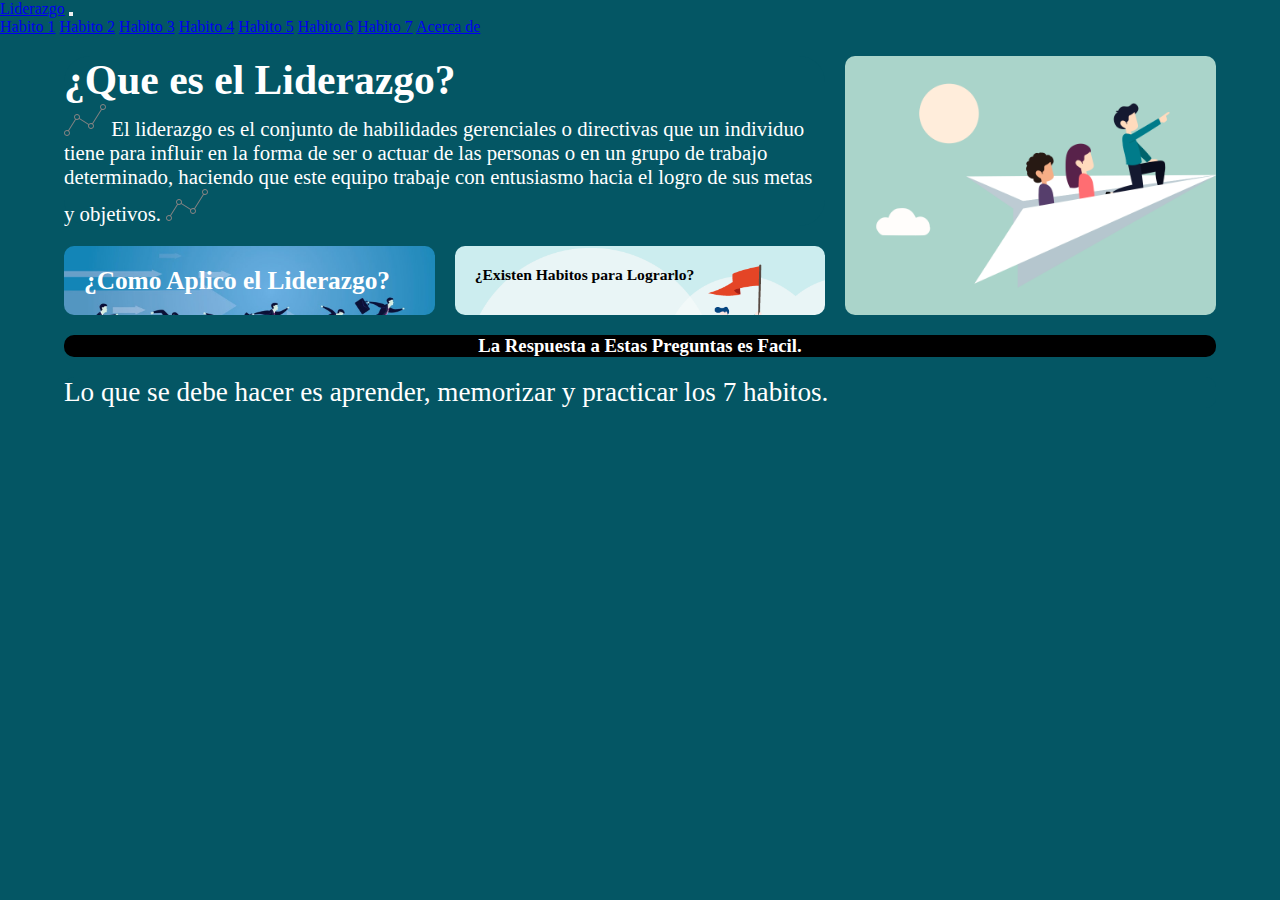
<file: index.html>
<!DOCTYPE html>
<html lang="es">
<head>
    <meta charset="UTF-8">
    <meta http-equiv="X-UA-Compatible" content="IE=edge">
    <meta name="viewport" content="width=device-width, initial-scale=1.0">
    <link rel="stylesheet" href="estilos.css">
    <link href="https://cdn.jsdelivr.net/npm/bootstrap@5.0.0-beta3/dist/css/bootstrap.min.css" rel="stylesheet" integrity="sha384-eOJMYsd53ii+scO/bJGFsiCZc+5NDVN2yr8+0RDqr0Ql0h+rP48ckxlpbzKgwra6" crossorigin="anonymous">
    <title>Los 7 Habitos</title>
</head>
<body style="background-color: rgb(4, 86, 100);">
    <nav class="navbar navbar-expand-lg navbar-dark bg-dark">
        <div class="container-fluid">
          <a class="navbar-brand" href="index.html">Liderazgo</a>
          <button class="navbar-toggler" type="button" data-bs-toggle="collapse" data-bs-target="#navbarNavAltMarkup" aria-controls="navbarNavAltMarkup" aria-expanded="false" aria-label="Toggle navigation">
            <span class="navbar-toggler-icon"></span>
          </button>
          <div class="collapse navbar-collapse" id="navbarNavAltMarkup">
            <div class="navbar-nav">
              <a class="nav-link" aria-current="page" href="ropa.html">Habito 1</a>
              <a class="nav-link" href="electrodomesticos.html">Habito 2</a>
              <a class="nav-link" href="tecnologia.html">Habito 3</a>
              <a class="nav-link" href="deportes.html" tabindex="-1" aria-disabled="true">Habito 4</a>
              <a class="nav-link" href="tecnologia.html">Habito 5</a>
              <a class="nav-link" href="tecnologia.html">Habito 6</a>
              <a class="nav-link" href="tecnologia.html">Habito 7</a>
              <a class="nav-link" href="tecnologia.html">Acerca de</a>
            </div>
          </div>
        </div>
      </nav>
          <div class="contenedor">
          <main class="contenido">
              <h1>¿Que es el Liderazgo?</h1>
              <p style="text-align: left;">
                <img src="line_graph_line_chart_statistics_analytics_increase_analysis_icon_187145.svg" alt="">
                  El liderazgo es el conjunto de habilidades gerenciales o directivas que un individuo tiene para influir en la forma de ser o actuar de las personas o en un grupo de trabajo determinado, haciendo que este equipo trabaje con entusiasmo hacia el logro de sus metas y objetivos. <img src="line_graph_line_chart_statistics_analytics_increase_analysis_icon_187145.svg" alt="">
              </p>
          </main>
          <aside class="sidebar">
          </aside>
          <div class="widget-1">
             <h3 style="font-size: 190%;">¿Como Aplico el Liderazgo?</h3>
          </div>
          <div class="widget-2">
            <h3 style="color: black;">¿Existen Habitos para Lograrlo?</h3>
         </div>
         <footer class="footer">
             <h3>La Respuesta a Estas Preguntas es Facil. </h3>
         </footer>
         <footer style="background-color: rgb(4, 86, 100);" class="footer">
          <p style="font-size: 170%;"> Lo que se  debe hacer es aprender, memorizar y practicar los 7 habitos.</p>
      </footer>
    </div>
    <script src="https://cdn.jsdelivr.net/npm/bootstrap@5.0.0-beta3/dist/js/bootstrap.bundle.min.js" integrity="sha384-JEW9xMcG8R+pH31jmWH6WWP0WintQrMb4s7ZOdauHnUtxwoG2vI5DkLtS3qm9Ekf" crossorigin="anonymous"></script>
</body>
</html>
</file>
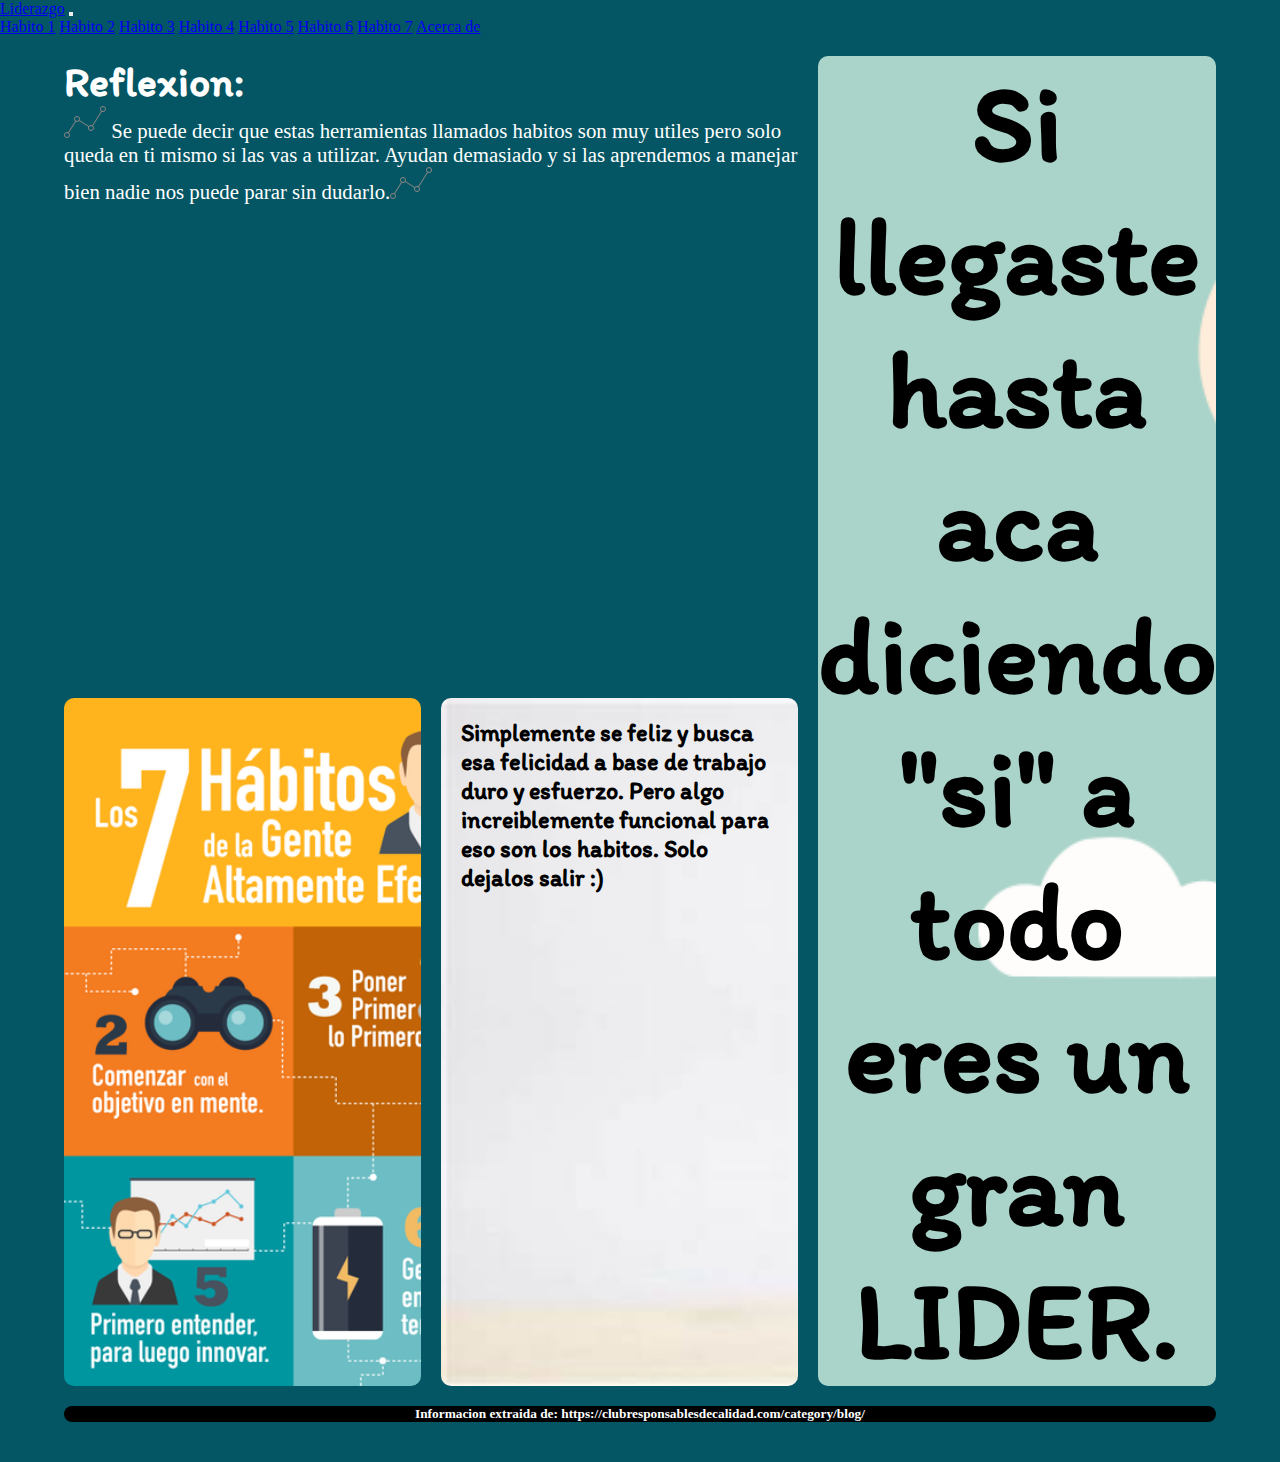
<file: Acercade.html>
<!DOCTYPE html>
<html lang="es">
<head>
    <meta charset="UTF-8">
    <meta http-equiv="X-UA-Compatible" content="IE=edge">
    <meta name="viewport" content="width=device-width, initial-scale=1.0">
    <link rel="stylesheet" href="estilos.css">
    <link href="https://cdn.jsdelivr.net/npm/bootstrap@5.0.0-beta3/dist/css/bootstrap.min.css" rel="stylesheet" integrity="sha384-eOJMYsd53ii+scO/bJGFsiCZc+5NDVN2yr8+0RDqr0Ql0h+rP48ckxlpbzKgwra6" crossorigin="anonymous">
    <link rel="preconnect" href="https://fonts.gstatic.com">
    <link href="https://fonts.googleapis.com/css2?family=Itim&display=swap" rel="stylesheet">
    <title>Los 7 Habitos</title>
</head>
<body style="background-color: rgb(4, 86, 100);">
    <nav class="navbar navbar-expand-lg navbar-dark bg-dark">
        <div class="container-fluid">
          <a class="navbar-brand" href="index.html">Liderazgo</a>
          <button class="navbar-toggler" type="button" data-bs-toggle="collapse" data-bs-target="#navbarNavAltMarkup" aria-controls="navbarNavAltMarkup" aria-expanded="false" aria-label="Toggle navigation">
            <span class="navbar-toggler-icon"></span>
          </button>
          <div class="collapse navbar-collapse" id="navbarNavAltMarkup">
            <div class="navbar-nav">
              <a class="nav-link" aria-current="page" href="habito1.html">Habito 1</a>
              <a class="nav-link" href="habito2.html">Habito 2</a>
              <a class="nav-link" href="habito3.html">Habito 3</a>
              <a class="nav-link" href="habito4.html" tabindex="-1" aria-disabled="true">Habito 4</a>
              <a class="nav-link" href="habito5.html">Habito 5</a>
              <a class="nav-link" href="habito6.html">Habito 6</a>
              <a class="nav-link" href="habito7.html">Habito 7</a>
              <a class="nav-link" href="Acercade.html">Acerca de</a>
            </div>
          </div>
        </div>
      </nav>
          <div class="contenedor">
          <main class="contenido">
              <h1>Reflexion:</h1>
              <p style="text-align: left;">
                <img src="line_graph_line_chart_statistics_analytics_increase_analysis_icon_187145.svg" alt="">
                Se puede decir que estas herramientas llamados habitos son muy utiles pero solo queda en ti mismo si las vas a utilizar. Ayudan demasiado y si las aprendemos a manejar bien nadie nos puede parar sin dudarlo.<img src="line_graph_line_chart_statistics_analytics_increase_analysis_icon_187145.svg" alt="">
              </p>
          </main>
          <aside class="sidebar">
              <h1 style="color: black; text-align: center;">Si llegaste hasta aca diciendo "si" a todo eres un gran LIDER.</h1>
          </aside>
          <div class="widget-17">
             <h1 style="font-size: 190%;"></h1>
          </div>
          <div class="widget-18">
            <h1 style="font-size: 150%;">Simplemente se feliz y busca esa felicidad a base de trabajo duro y esfuerzo. Pero algo increiblemente funcional para eso son los habitos. Solo dejalos salir :)</h1>
         </div>
         <footer class="footer">
             <h3 style="font-size: smaller;" style="text-align: center;">Informacion extraida de: https://clubresponsablesdecalidad.com/category/blog/</h3>
    </div>
    <script src="https://cdn.jsdelivr.net/npm/bootstrap@5.0.0-beta3/dist/js/bootstrap.bundle.min.js" integrity="sha384-JEW9xMcG8R+pH31jmWH6WWP0WintQrMb4s7ZOdauHnUtxwoG2vI5DkLtS3qm9Ekf" crossorigin="anonymous"></script>
</body>
</html>
</file>
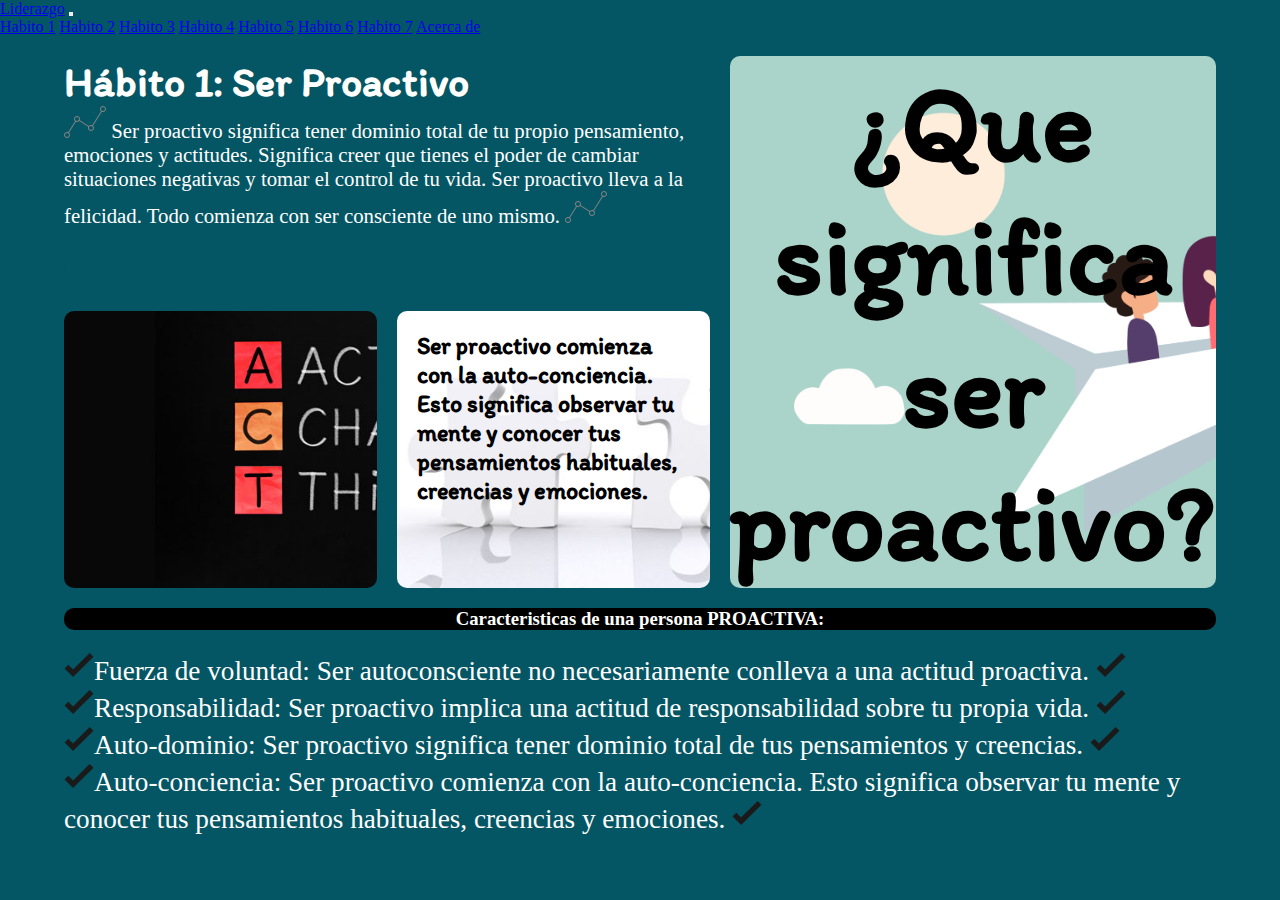
<file: habito1.html>
<!DOCTYPE html>
<html lang="es">
<head>
    <meta charset="UTF-8">
    <meta http-equiv="X-UA-Compatible" content="IE=edge">
    <meta name="viewport" content="width=device-width, initial-scale=1.0">
    <link rel="stylesheet" href="estilos.css">
    <link href="https://cdn.jsdelivr.net/npm/bootstrap@5.0.0-beta3/dist/css/bootstrap.min.css" rel="stylesheet" integrity="sha384-eOJMYsd53ii+scO/bJGFsiCZc+5NDVN2yr8+0RDqr0Ql0h+rP48ckxlpbzKgwra6" crossorigin="anonymous">
    <link rel="preconnect" href="https://fonts.gstatic.com">
    <link href="https://fonts.googleapis.com/css2?family=Itim&display=swap" rel="stylesheet">
    <title>Los 7 Habitos</title>
</head>
<body style="background-color: rgb(4, 86, 100);">
    <nav class="navbar navbar-expand-lg navbar-dark bg-dark">
        <div class="container-fluid">
          <a class="navbar-brand" href="index.html">Liderazgo</a>
          <button class="navbar-toggler" type="button" data-bs-toggle="collapse" data-bs-target="#navbarNavAltMarkup" aria-controls="navbarNavAltMarkup" aria-expanded="false" aria-label="Toggle navigation">
            <span class="navbar-toggler-icon"></span>
          </button>
          <div class="collapse navbar-collapse" id="navbarNavAltMarkup">
            <div class="navbar-nav">
              <a class="nav-link" aria-current="page" href="habito1.html">Habito 1</a>
              <a class="nav-link" href="habito2.html">Habito 2</a>
              <a class="nav-link" href="habito3.html">Habito 3</a>
              <a class="nav-link" href="habito4.html" tabindex="-1" aria-disabled="true">Habito 4</a>
              <a class="nav-link" href="habito5.html">Habito 5</a>
              <a class="nav-link" href="habito6.html">Habito 6</a>
              <a class="nav-link" href="habito7.html">Habito 7</a>
              <a class="nav-link" href="Acercade.html">Acerca de</a>
            </div>
          </div>
        </div>
      </nav>
          <div class="contenedor">
          <main class="contenido">
              <h1>Hábito 1: Ser Proactivo</h1>
              <p style="text-align: left;">
                <img src="line_graph_line_chart_statistics_analytics_increase_analysis_icon_187145.svg" alt="">
                Ser proactivo significa tener dominio total de tu propio pensamiento, emociones y actitudes. Significa creer que tienes el poder de cambiar situaciones negativas y tomar el control de tu vida. Ser proactivo lleva a la felicidad. Todo comienza con ser consciente de uno mismo. <img src="line_graph_line_chart_statistics_analytics_increase_analysis_icon_187145.svg" alt="">
              </p>
          </main>
          <aside class="sidebar">
              <h1 style="color: black; text-align: center;">¿Que significa ser proactivo?</h1>
          </aside>
          <div class="widget-3">
             <h1 style="font-size: 190%;"></h1>
          </div>
          <div class="widget-4">
            <h1 style="font-size: 150%;">Ser proactivo comienza con la auto-conciencia. Esto significa observar tu mente y conocer tus pensamientos habituales, creencias y emociones.</h1>
         </div>
         <footer class="footer">
             <h3 style="text-align: center;">Caracteristicas de una persona PROACTIVA:</h3>
         </footer>
         <footer style="background-color: rgb(4, 86, 100);" class="footer">
          <p style="font-size: 170%;"> <img src="ok_apply_done_accept_icon_187883.svg" alt="">Fuerza de voluntad: Ser autoconsciente no necesariamente conlleva a una actitud proactiva.  <img src="ok_apply_done_accept_icon_187883.svg" alt=""></p>
          <p style="font-size: 170%;"> <img src="ok_apply_done_accept_icon_187883.svg" alt="">Responsabilidad: Ser proactivo implica una actitud de responsabilidad sobre tu propia vida.  <img src="ok_apply_done_accept_icon_187883.svg" alt=""></p>
          <p style="font-size: 170%;"> <img src="ok_apply_done_accept_icon_187883.svg" alt="">Auto-dominio: Ser proactivo significa tener dominio total de tus pensamientos y creencias.  <img src="ok_apply_done_accept_icon_187883.svg" alt=""></p>
          <p style="font-size: 170%;"> <img src="ok_apply_done_accept_icon_187883.svg" alt="">Auto-conciencia: Ser proactivo comienza con la auto-conciencia. Esto significa observar tu mente y conocer tus pensamientos habituales, creencias y emociones.  <img src="ok_apply_done_accept_icon_187883.svg" alt=""></p>
      </footer>
    </div>
    <script src="https://cdn.jsdelivr.net/npm/bootstrap@5.0.0-beta3/dist/js/bootstrap.bundle.min.js" integrity="sha384-JEW9xMcG8R+pH31jmWH6WWP0WintQrMb4s7ZOdauHnUtxwoG2vI5DkLtS3qm9Ekf" crossorigin="anonymous"></script>
</body>
</html>
</file>
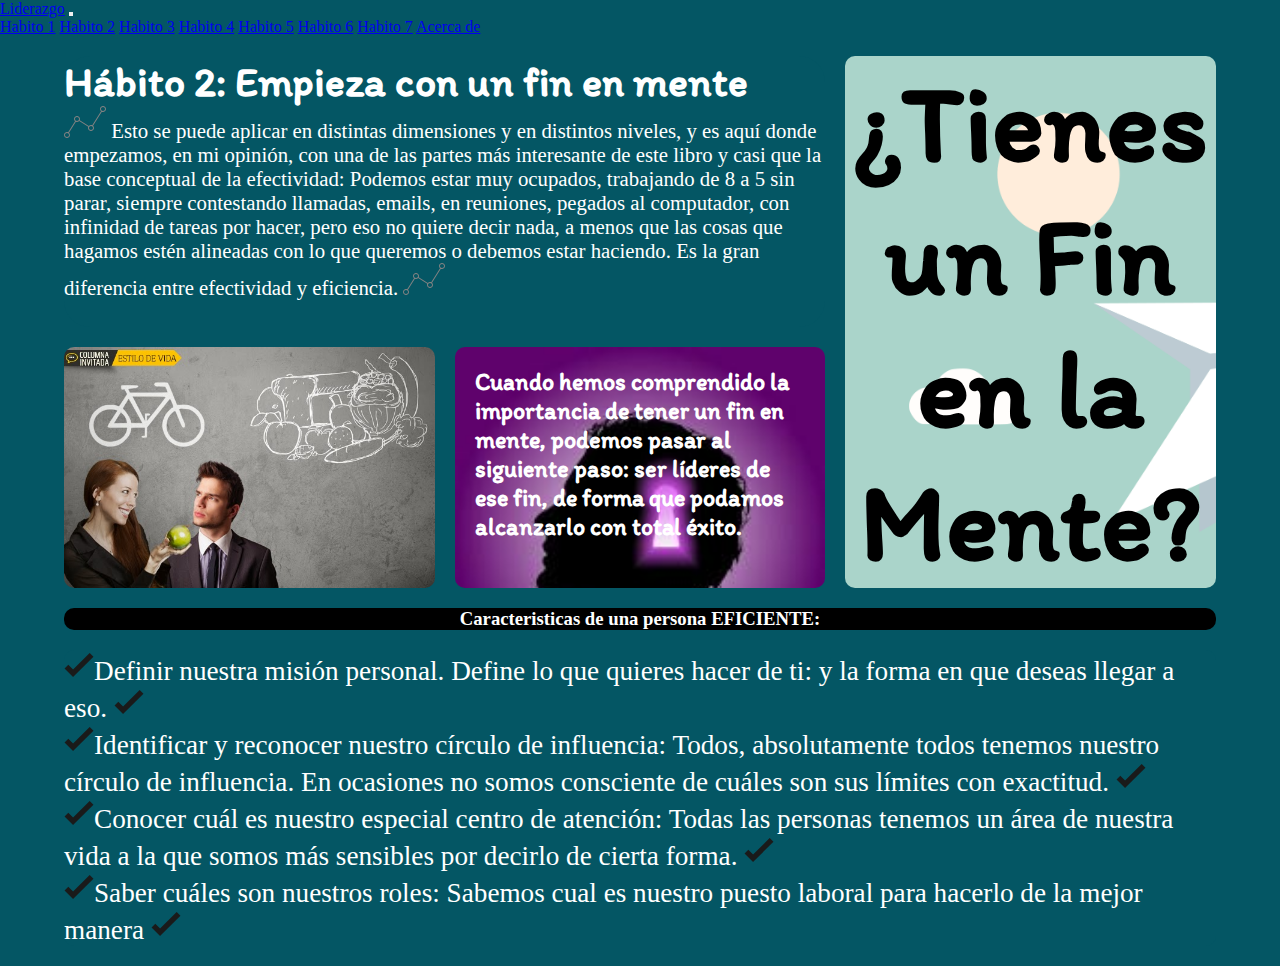
<file: habito2.html>
<!DOCTYPE html>
<html lang="es">
<head>
    <meta charset="UTF-8">
    <meta http-equiv="X-UA-Compatible" content="IE=edge">
    <meta name="viewport" content="width=device-width, initial-scale=1.0">
    <link rel="stylesheet" href="estilos.css">
    <link href="https://cdn.jsdelivr.net/npm/bootstrap@5.0.0-beta3/dist/css/bootstrap.min.css" rel="stylesheet" integrity="sha384-eOJMYsd53ii+scO/bJGFsiCZc+5NDVN2yr8+0RDqr0Ql0h+rP48ckxlpbzKgwra6" crossorigin="anonymous">
    <link rel="preconnect" href="https://fonts.gstatic.com">
    <link href="https://fonts.googleapis.com/css2?family=Itim&display=swap" rel="stylesheet">
    <title>Los 7 Habitos</title>
</head>
<body style="background-color: rgb(4, 86, 100);">
    <nav class="navbar navbar-expand-lg navbar-dark bg-dark">
        <div class="container-fluid">
          <a class="navbar-brand" href="index.html">Liderazgo</a>
          <button class="navbar-toggler" type="button" data-bs-toggle="collapse" data-bs-target="#navbarNavAltMarkup" aria-controls="navbarNavAltMarkup" aria-expanded="false" aria-label="Toggle navigation">
            <span class="navbar-toggler-icon"></span>
          </button>
          <div class="collapse navbar-collapse" id="navbarNavAltMarkup">
            <div class="navbar-nav">
              <a class="nav-link" aria-current="page" href="habito1.html">Habito 1</a>
              <a class="nav-link" href="habito2.html">Habito 2</a>
              <a class="nav-link" href="habito3.html">Habito 3</a>
              <a class="nav-link" href="habito4.html" tabindex="-1" aria-disabled="true">Habito 4</a>
              <a class="nav-link" href="habito5.html">Habito 5</a>
              <a class="nav-link" href="habito6.html">Habito 6</a>
              <a class="nav-link" href="habito7.html">Habito 7</a>
              <a class="nav-link" href="Acercade.html">Acerca de</a>
            </div>
          </div>
        </div>
      </nav>
          <div class="contenedor">
          <main class="contenido">
              <h1>Hábito 2: Empieza con un fin en mente </h1>
              <p style="text-align: left;">
                <img src="line_graph_line_chart_statistics_analytics_increase_analysis_icon_187145.svg" alt="">
Esto se puede aplicar en distintas dimensiones y en distintos niveles, y es aquí donde empezamos, en mi opinión, con una de las partes más interesante de este libro y casi que la base conceptual de la efectividad: Podemos estar muy ocupados, trabajando de 8 a 5 sin parar, siempre contestando llamadas, emails, en reuniones, pegados al computador, con infinidad de tareas por hacer, pero eso no quiere decir nada, a menos que las cosas que hagamos estén alineadas con lo que queremos o debemos estar haciendo. Es la gran diferencia entre efectividad y eficiencia. <img src="line_graph_line_chart_statistics_analytics_increase_analysis_icon_187145.svg" alt="">
              </p>
          </main>
          <aside class="sidebar">
              <h1 style="color: black; text-align: center;">¿Tienes un Fin en la Mente?</h1>
          </aside>
          <div class="widget-5">
             <h1 style="font-size: 190%;"></h1>
          </div>
          <div class="widget-6">
            <h1 style="font-size: 150%;">Cuando hemos comprendido la importancia de tener un fin en mente, podemos pasar al siguiente paso: ser líderes de ese fin, de forma que podamos alcanzarlo con total éxito.</h1>
         </div>
         <footer class="footer">
             <h3 style="text-align: center;">Caracteristicas de una persona EFICIENTE:</h3>
         </footer>
         <footer style="background-color: rgb(4, 86, 100);" class="footer">
          <p style="font-size: 170%;"> <img src="ok_apply_done_accept_icon_187883.svg" alt="">Definir nuestra misión personal. Define lo que quieres hacer de ti: y la forma en que deseas llegar a eso.  <img src="ok_apply_done_accept_icon_187883.svg" alt=""></p>
          <p style="font-size: 170%;"> <img src="ok_apply_done_accept_icon_187883.svg" alt="">Identificar y reconocer nuestro círculo de influencia: Todos, absolutamente todos tenemos nuestro círculo de influencia. En ocasiones no somos consciente de cuáles son sus límites con exactitud.   <img src="ok_apply_done_accept_icon_187883.svg" alt=""></p>
          <p style="font-size: 170%;"> <img src="ok_apply_done_accept_icon_187883.svg" alt="">Conocer cuál es nuestro especial centro de atención: Todas las personas tenemos un área de nuestra vida a la que somos más sensibles por decirlo de cierta forma.  <img src="ok_apply_done_accept_icon_187883.svg" alt=""></p>
          <p style="font-size: 170%;"> <img src="ok_apply_done_accept_icon_187883.svg" alt="">Saber cuáles son nuestros roles: Sabemos cual es nuestro puesto laboral para hacerlo de la mejor manera  <img src="ok_apply_done_accept_icon_187883.svg" alt=""></p>
      </footer>
    </div>
    <script src="https://cdn.jsdelivr.net/npm/bootstrap@5.0.0-beta3/dist/js/bootstrap.bundle.min.js" integrity="sha384-JEW9xMcG8R+pH31jmWH6WWP0WintQrMb4s7ZOdauHnUtxwoG2vI5DkLtS3qm9Ekf" crossorigin="anonymous"></script>
</body>
</html>
</file>
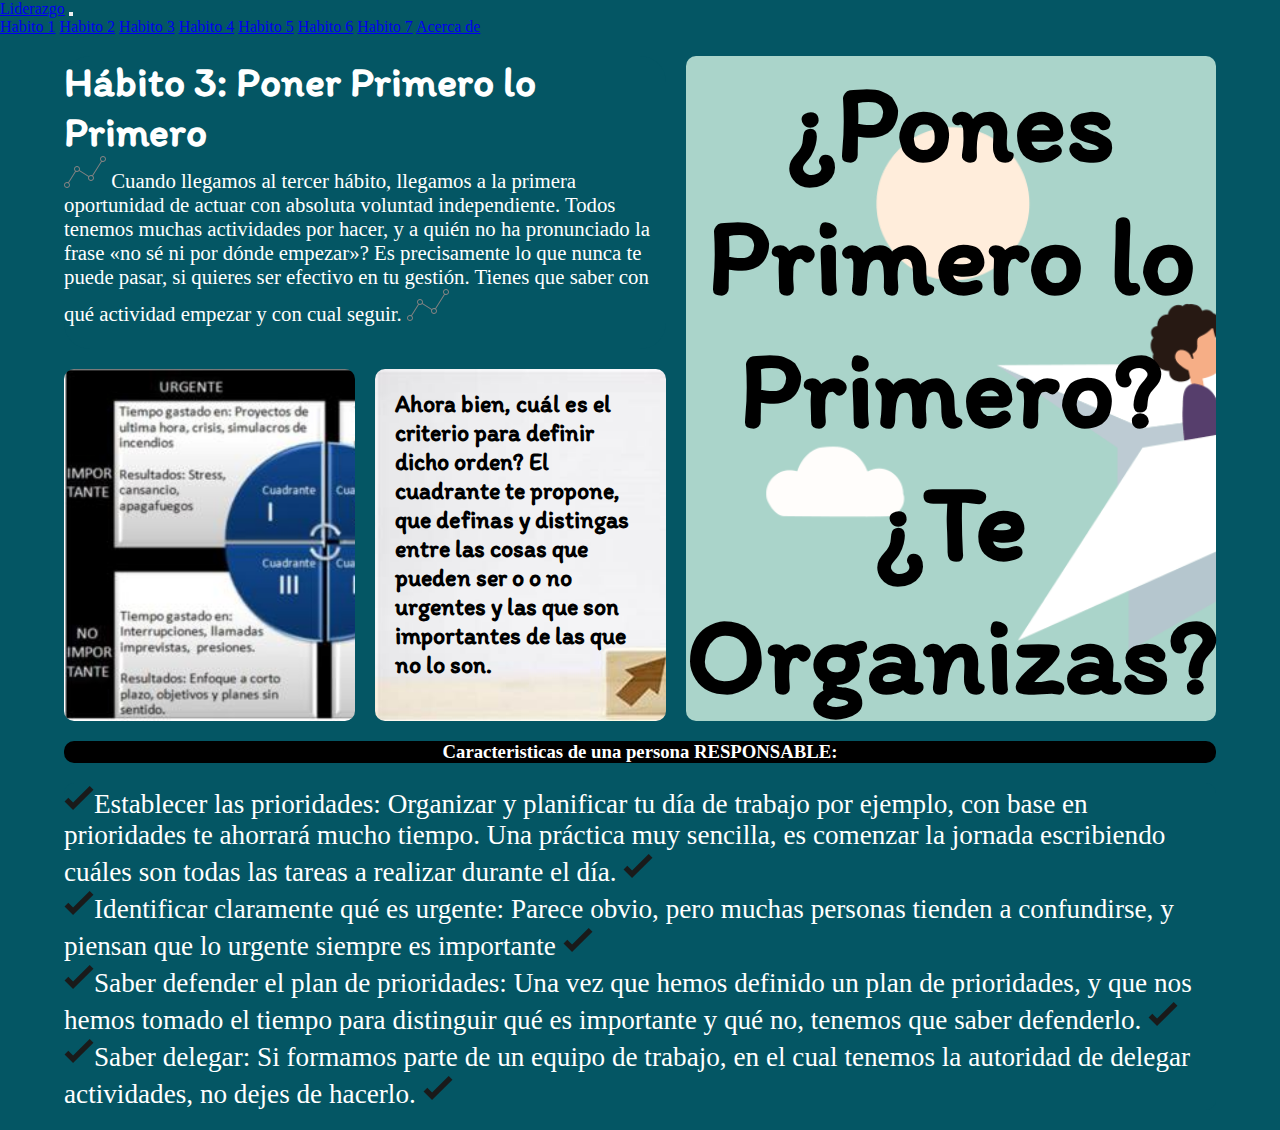
<file: habito3.html>
<!DOCTYPE html>
<html lang="es">
<head>
    <meta charset="UTF-8">
    <meta http-equiv="X-UA-Compatible" content="IE=edge">
    <meta name="viewport" content="width=device-width, initial-scale=1.0">
    <link rel="stylesheet" href="estilos.css">
    <link href="https://cdn.jsdelivr.net/npm/bootstrap@5.0.0-beta3/dist/css/bootstrap.min.css" rel="stylesheet" integrity="sha384-eOJMYsd53ii+scO/bJGFsiCZc+5NDVN2yr8+0RDqr0Ql0h+rP48ckxlpbzKgwra6" crossorigin="anonymous">
    <link rel="preconnect" href="https://fonts.gstatic.com">
    <link href="https://fonts.googleapis.com/css2?family=Itim&display=swap" rel="stylesheet">
    <title>Los 7 Habitos</title>
</head>
<body style="background-color: rgb(4, 86, 100);">
    <nav class="navbar navbar-expand-lg navbar-dark bg-dark">
        <div class="container-fluid">
          <a class="navbar-brand" href="index.html">Liderazgo</a>
          <button class="navbar-toggler" type="button" data-bs-toggle="collapse" data-bs-target="#navbarNavAltMarkup" aria-controls="navbarNavAltMarkup" aria-expanded="false" aria-label="Toggle navigation">
            <span class="navbar-toggler-icon"></span>
          </button>
          <div class="collapse navbar-collapse" id="navbarNavAltMarkup">
            <div class="navbar-nav">
              <a class="nav-link" aria-current="page" href="habito1.html">Habito 1</a>
              <a class="nav-link" href="habito2.html">Habito 2</a>
              <a class="nav-link" href="habito3.html">Habito 3</a>
              <a class="nav-link" href="habito4.html" tabindex="-1" aria-disabled="true">Habito 4</a>
              <a class="nav-link" href="habito5.html">Habito 5</a>
              <a class="nav-link" href="habito6.html">Habito 6</a>
              <a class="nav-link" href="habito7.html">Habito 7</a>
              <a class="nav-link" href="Acercade.html">Acerca de</a>
            </div>
          </div>
        </div>
      </nav>
          <div class="contenedor">
          <main class="contenido">
              <h1>Hábito 3: Poner Primero lo Primero </h1>
              <p style="text-align: left;">
                <img src="line_graph_line_chart_statistics_analytics_increase_analysis_icon_187145.svg" alt="">
                Cuando llegamos al tercer hábito, llegamos a la primera oportunidad de actuar con absoluta voluntad independiente. Todos tenemos muchas actividades por hacer, y a quién no ha pronunciado la frase «no sé ni por dónde empezar»? Es precisamente lo que nunca te puede pasar, si quieres ser efectivo en tu gestión. Tienes que saber con qué actividad empezar y con cual seguir. <img src="line_graph_line_chart_statistics_analytics_increase_analysis_icon_187145.svg" alt="">
              </p>
          </main>
          <aside class="sidebar">
              <h1 style="color: black; text-align: center;">¿Pones Primero lo Primero? ¿Te Organizas?</h1>
          </aside>
          <div class="widget-7">
             <h1 style="font-size: 190%;"></h1>
          </div>
          <div class="widget-8">
            <h1 style="font-size: 150%;">Ahora bien, cuál es el criterio para definir dicho orden? El cuadrante te propone, que definas y distingas entre las cosas que pueden ser o o no urgentes y las que son importantes de las que no lo son.</h1>
         </div>
         <footer class="footer">
             <h3 style="text-align: center;">Caracteristicas de una persona RESPONSABLE:</h3>
         </footer>
         <footer style="background-color: rgb(4, 86, 100);" class="footer">
          <p style="font-size: 170%;"> <img src="ok_apply_done_accept_icon_187883.svg" alt="">Establecer las prioridades: Organizar y planificar tu día de trabajo por ejemplo, con base en prioridades te ahorrará mucho tiempo. Una práctica muy sencilla, es comenzar la jornada escribiendo cuáles son todas las tareas a realizar durante el día.  <img src="ok_apply_done_accept_icon_187883.svg" alt=""></p>
          <p style="font-size: 170%;"> <img src="ok_apply_done_accept_icon_187883.svg" alt="">Identificar claramente qué es urgente: Parece obvio, pero muchas personas tienden a confundirse, y piensan que lo urgente siempre es importante   <img src="ok_apply_done_accept_icon_187883.svg" alt=""></p>
          <p style="font-size: 170%;"> <img src="ok_apply_done_accept_icon_187883.svg" alt="">Saber defender el plan de prioridades: Una vez que hemos definido un plan de prioridades, y que nos hemos tomado el tiempo para distinguir qué es importante y qué no, tenemos que saber defenderlo.   <img src="ok_apply_done_accept_icon_187883.svg" alt=""></p>
          <p style="font-size: 170%;"> <img src="ok_apply_done_accept_icon_187883.svg" alt="">Saber delegar: Si formamos parte de un equipo de trabajo, en el cual tenemos la autoridad de delegar actividades, no dejes de hacerlo.   <img src="ok_apply_done_accept_icon_187883.svg" alt=""></p>
      </footer>
    </div>
    <script src="https://cdn.jsdelivr.net/npm/bootstrap@5.0.0-beta3/dist/js/bootstrap.bundle.min.js" integrity="sha384-JEW9xMcG8R+pH31jmWH6WWP0WintQrMb4s7ZOdauHnUtxwoG2vI5DkLtS3qm9Ekf" crossorigin="anonymous"></script>
</body>
</html>
</file>
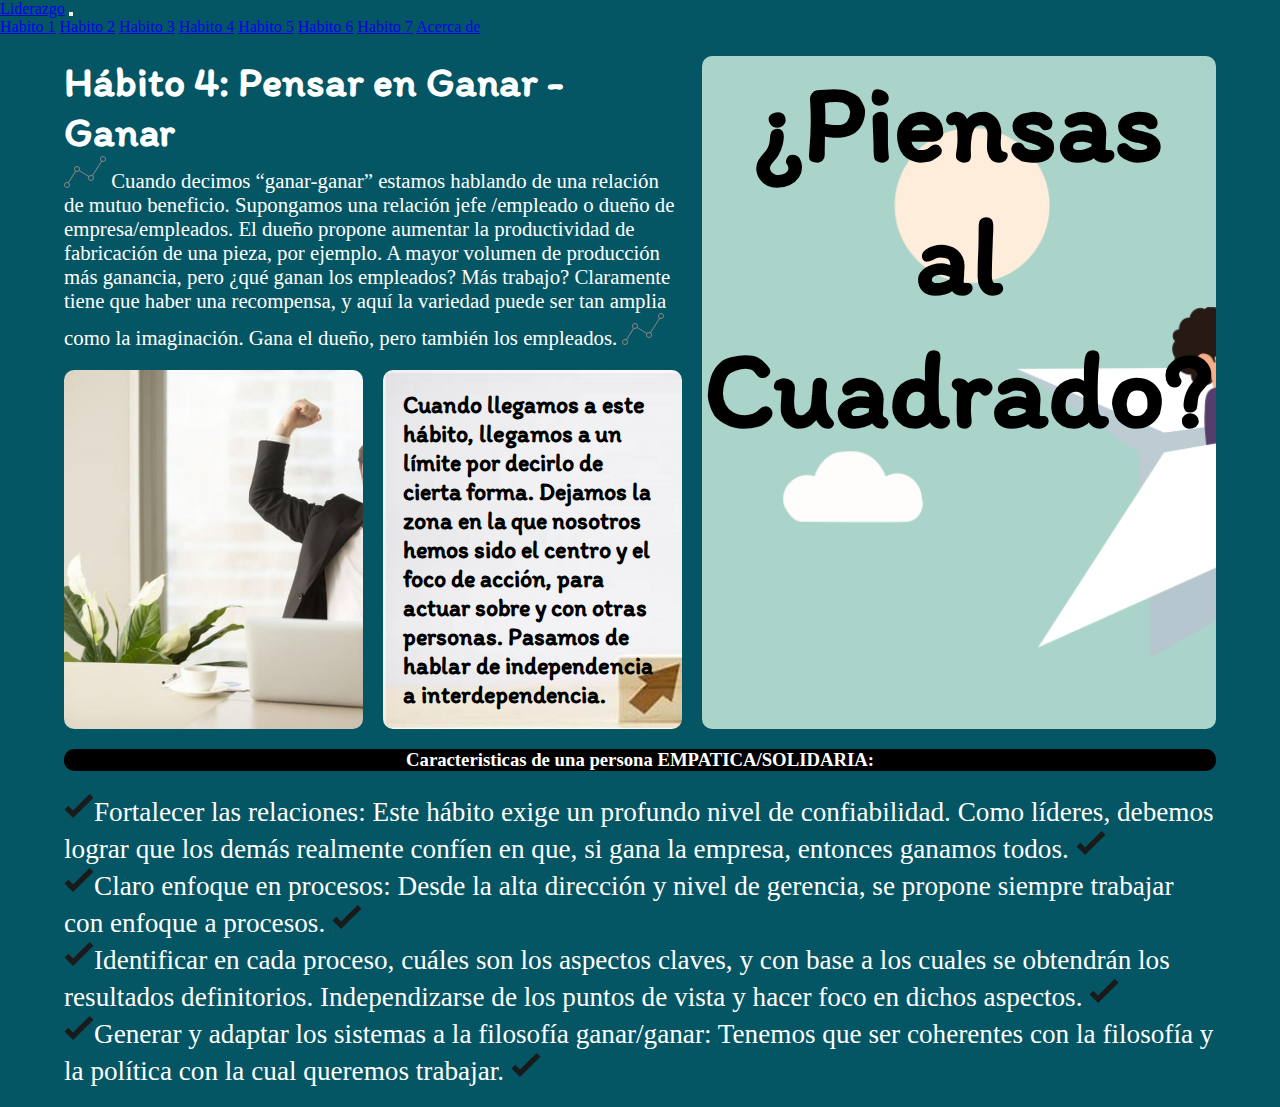
<file: habito4.html>
<!DOCTYPE html>
<html lang="es">
<head>
    <meta charset="UTF-8">
    <meta http-equiv="X-UA-Compatible" content="IE=edge">
    <meta name="viewport" content="width=device-width, initial-scale=1.0">
    <link rel="stylesheet" href="estilos.css">
    <link href="https://cdn.jsdelivr.net/npm/bootstrap@5.0.0-beta3/dist/css/bootstrap.min.css" rel="stylesheet" integrity="sha384-eOJMYsd53ii+scO/bJGFsiCZc+5NDVN2yr8+0RDqr0Ql0h+rP48ckxlpbzKgwra6" crossorigin="anonymous">
    <link rel="preconnect" href="https://fonts.gstatic.com">
    <link href="https://fonts.googleapis.com/css2?family=Itim&display=swap" rel="stylesheet">
    <title>Los 7 Habitos</title>
</head>
<body style="background-color: rgb(4, 86, 100);">
    <nav class="navbar navbar-expand-lg navbar-dark bg-dark">
        <div class="container-fluid">
          <a class="navbar-brand" href="index.html">Liderazgo</a>
          <button class="navbar-toggler" type="button" data-bs-toggle="collapse" data-bs-target="#navbarNavAltMarkup" aria-controls="navbarNavAltMarkup" aria-expanded="false" aria-label="Toggle navigation">
            <span class="navbar-toggler-icon"></span>
          </button>
          <div class="collapse navbar-collapse" id="navbarNavAltMarkup">
            <div class="navbar-nav">
              <a class="nav-link" aria-current="page" href="habito1.html">Habito 1</a>
              <a class="nav-link" href="habito2.html">Habito 2</a>
              <a class="nav-link" href="habito3.html">Habito 3</a>
              <a class="nav-link" href="habito4.html" tabindex="-1" aria-disabled="true">Habito 4</a>
              <a class="nav-link" href="habito5.html">Habito 5</a>
              <a class="nav-link" href="habito6.html">Habito 6</a>
              <a class="nav-link" href="habito7.html">Habito 7</a>
              <a class="nav-link" href="Acercade.html">Acerca de</a>
            </div>
          </div>
        </div>
      </nav>
          <div class="contenedor">
          <main class="contenido">
              <h1>Hábito 4: Pensar en Ganar - Ganar</h1>
              <p style="text-align: left;">
                <img src="line_graph_line_chart_statistics_analytics_increase_analysis_icon_187145.svg" alt="">
                Cuando decimos “ganar-ganar” estamos hablando de una relación de mutuo beneficio. Supongamos una relación jefe /empleado o dueño de empresa/empleados. El dueño propone aumentar la productividad de fabricación de una pieza, por ejemplo. A mayor volumen de producción más ganancia, pero ¿qué ganan los empleados? Más trabajo? Claramente tiene que haber una recompensa, y aquí la variedad puede ser tan amplia como la imaginación. Gana el dueño, pero también los empleados. <img src="line_graph_line_chart_statistics_analytics_increase_analysis_icon_187145.svg" alt="">
              </p>
          </main>
          <aside class="sidebar">
              <h1 style="color: black; text-align: center;">¿Piensas al Cuadrado?</h1>
          </aside>
          <div class="widget-9">
             <h1 style="font-size: 190%;"></h1>
          </div>
          <div class="widget-10">
            <h1 style="font-size: 150%;">Cuando llegamos a este hábito, llegamos a un límite por decirlo de cierta forma. Dejamos la zona en la que nosotros hemos sido el centro y el foco de acción, para actuar sobre y con otras personas. Pasamos de hablar de independencia a interdependencia.</h1>
         </div>
         <footer class="footer">
             <h3 style="text-align: center;">Caracteristicas de una persona EMPATICA/SOLIDARIA:</h3>
         </footer>
         <footer style="background-color: rgb(4, 86, 100);" class="footer">
          <p style="font-size: 170%;"> <img src="ok_apply_done_accept_icon_187883.svg" alt="">Fortalecer las relaciones: Este hábito exige un profundo nivel de confiabilidad. Como líderes, debemos lograr que los demás realmente confíen en que, si gana la empresa, entonces ganamos todos.   <img src="ok_apply_done_accept_icon_187883.svg" alt=""></p>
          <p style="font-size: 170%;"> <img src="ok_apply_done_accept_icon_187883.svg" alt="">Claro enfoque en procesos: Desde la alta dirección y nivel de gerencia, se propone siempre trabajar con enfoque a procesos.   <img src="ok_apply_done_accept_icon_187883.svg" alt=""></p>
          <p style="font-size: 170%;"> <img src="ok_apply_done_accept_icon_187883.svg" alt="">Identificar en cada proceso, cuáles son los aspectos claves, y con base a los cuales se obtendrán los resultados definitorios. Independizarse de los puntos de vista y hacer foco en dichos aspectos.   <img src="ok_apply_done_accept_icon_187883.svg" alt=""></p>
          <p style="font-size: 170%;"> <img src="ok_apply_done_accept_icon_187883.svg" alt="">Generar y adaptar los sistemas a la filosofía ganar/ganar: Tenemos que ser coherentes con la filosofía y la política con la cual queremos trabajar.    <img src="ok_apply_done_accept_icon_187883.svg" alt=""></p>
      </footer>
    </div>
    <script src="https://cdn.jsdelivr.net/npm/bootstrap@5.0.0-beta3/dist/js/bootstrap.bundle.min.js" integrity="sha384-JEW9xMcG8R+pH31jmWH6WWP0WintQrMb4s7ZOdauHnUtxwoG2vI5DkLtS3qm9Ekf" crossorigin="anonymous"></script>
</body>
</html>
</file>
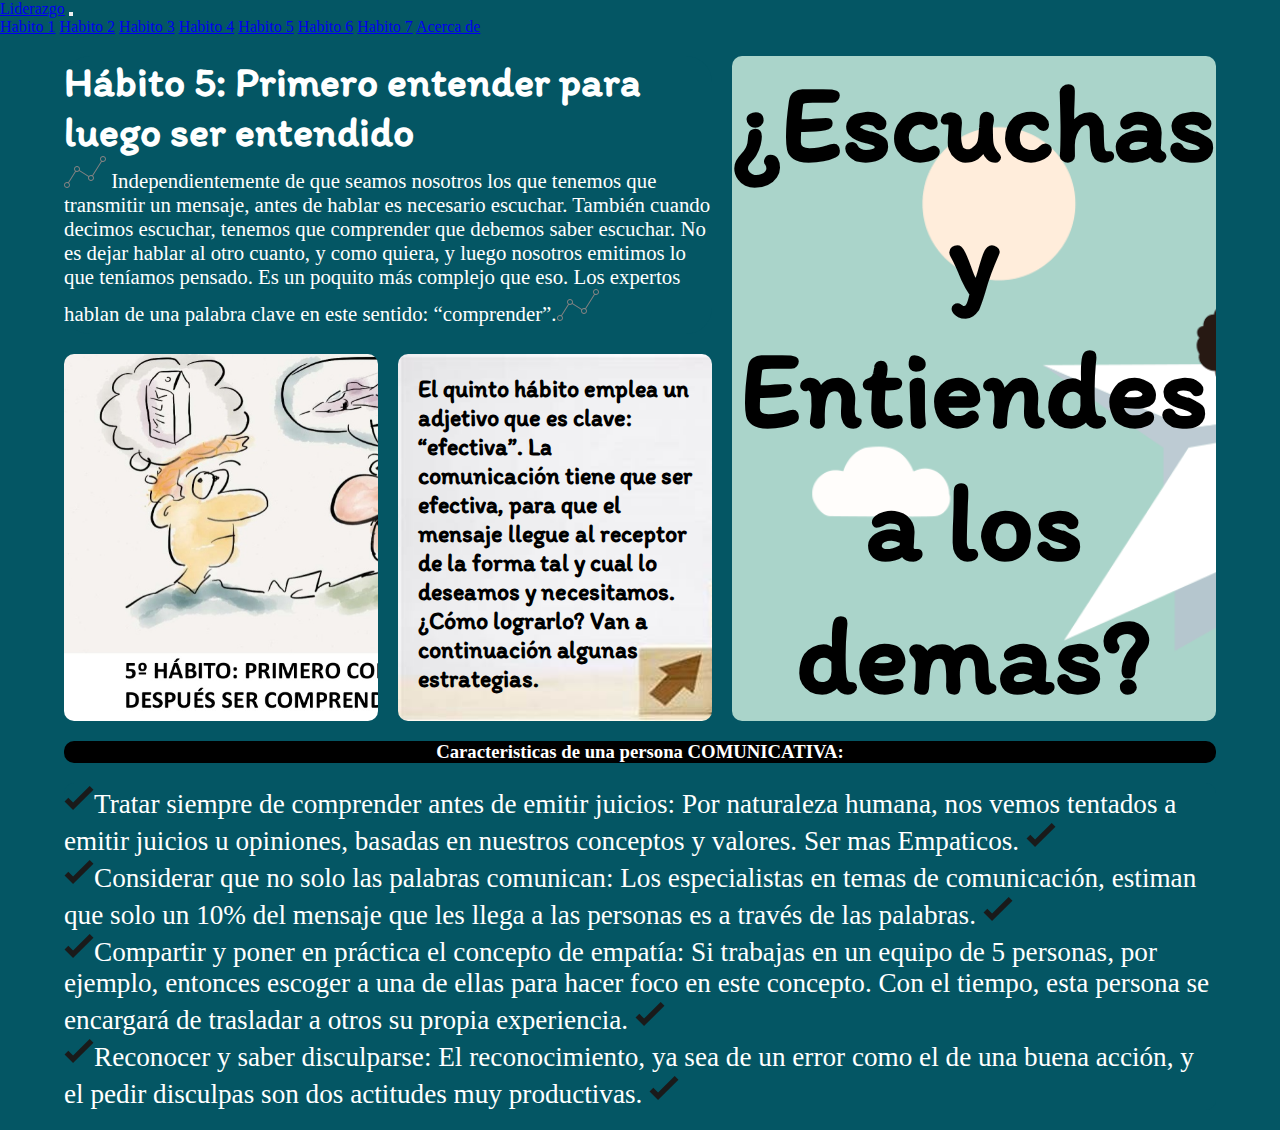
<file: habito5.html>
<!DOCTYPE html>
<html lang="es">
<head>
    <meta charset="UTF-8">
    <meta http-equiv="X-UA-Compatible" content="IE=edge">
    <meta name="viewport" content="width=device-width, initial-scale=1.0">
    <link rel="stylesheet" href="estilos.css">
    <link href="https://cdn.jsdelivr.net/npm/bootstrap@5.0.0-beta3/dist/css/bootstrap.min.css" rel="stylesheet" integrity="sha384-eOJMYsd53ii+scO/bJGFsiCZc+5NDVN2yr8+0RDqr0Ql0h+rP48ckxlpbzKgwra6" crossorigin="anonymous">
    <link rel="preconnect" href="https://fonts.gstatic.com">
    <link href="https://fonts.googleapis.com/css2?family=Itim&display=swap" rel="stylesheet">
    <title>Los 7 Habitos</title>
</head>
<body style="background-color: rgb(4, 86, 100);">
    <nav class="navbar navbar-expand-lg navbar-dark bg-dark">
        <div class="container-fluid">
          <a class="navbar-brand" href="index.html">Liderazgo</a>
          <button class="navbar-toggler" type="button" data-bs-toggle="collapse" data-bs-target="#navbarNavAltMarkup" aria-controls="navbarNavAltMarkup" aria-expanded="false" aria-label="Toggle navigation">
            <span class="navbar-toggler-icon"></span>
          </button>
          <div class="collapse navbar-collapse" id="navbarNavAltMarkup">
            <div class="navbar-nav">
              <a class="nav-link" aria-current="page" href="habito1.html">Habito 1</a>
              <a class="nav-link" href="habito2.html">Habito 2</a>
              <a class="nav-link" href="habito3.html">Habito 3</a>
              <a class="nav-link" href="habito4.html" tabindex="-1" aria-disabled="true">Habito 4</a>
              <a class="nav-link" href="habito5.html">Habito 5</a>
              <a class="nav-link" href="habito6.html">Habito 6</a>
              <a class="nav-link" href="habito7.html">Habito 7</a>
              <a class="nav-link" href="Acercade.html">Acerca de</a>
            </div>
          </div>
        </div>
      </nav>
          <div class="contenedor">
          <main class="contenido">
              <h1>Hábito 5: Primero entender para luego ser entendido</h1>
              <p style="text-align: left;">
                <img src="line_graph_line_chart_statistics_analytics_increase_analysis_icon_187145.svg" alt="">
                Independientemente de que seamos nosotros los que tenemos que transmitir un mensaje, antes de hablar es necesario escuchar. También cuando decimos escuchar, tenemos que comprender que debemos saber escuchar. No es dejar hablar al otro cuanto, y como quiera, y luego nosotros emitimos lo que teníamos pensado. Es un poquito más complejo que eso. Los expertos hablan de una palabra clave en este sentido: “comprender”.<img src="line_graph_line_chart_statistics_analytics_increase_analysis_icon_187145.svg" alt="">
              </p>
          </main>
          <aside class="sidebar">
              <h1 style="color: black; text-align: center;">¿Escuchas y Entiendes a los demas?</h1>
          </aside>
          <div class="widget-11">
             <h1 style="font-size: 190%;"></h1>
          </div>
          <div class="widget-12">
            <h1 style="font-size: 150%;">El quinto hábito emplea un adjetivo que es clave: “efectiva”. La comunicación tiene que ser efectiva, para que el mensaje llegue al receptor de la forma tal y cual lo deseamos y necesitamos. ¿Cómo lograrlo? Van a continuación algunas estrategias.</h1>
         </div>
         <footer class="footer">
             <h3 style="text-align: center;">Caracteristicas de una persona COMUNICATIVA:</h3>
         </footer>
         <footer style="background-color: rgb(4, 86, 100);" class="footer">
          <p style="font-size: 170%;"> <img src="ok_apply_done_accept_icon_187883.svg" alt="">Tratar siempre de comprender antes de emitir juicios: Por naturaleza humana, nos vemos tentados a emitir juicios u opiniones, basadas en nuestros conceptos y valores. Ser mas Empaticos.   <img src="ok_apply_done_accept_icon_187883.svg" alt=""></p>
          <p style="font-size: 170%;"> <img src="ok_apply_done_accept_icon_187883.svg" alt="">Considerar que no solo las palabras comunican: Los especialistas en temas de comunicación, estiman que solo un 10% del mensaje que les llega a las personas es a través de las palabras.   <img src="ok_apply_done_accept_icon_187883.svg" alt=""></p>
          <p style="font-size: 170%;"> <img src="ok_apply_done_accept_icon_187883.svg" alt="">Compartir y poner en práctica el concepto de empatía: Si trabajas en un equipo de 5 personas, por ejemplo, entonces escoger a una de ellas para hacer foco en este concepto. Con el tiempo, esta persona se encargará de trasladar a otros su propia experiencia.   <img src="ok_apply_done_accept_icon_187883.svg" alt=""></p>
          <p style="font-size: 170%;"> <img src="ok_apply_done_accept_icon_187883.svg" alt="">Reconocer y saber disculparse: El reconocimiento, ya sea de un error como el de una buena acción, y el pedir disculpas son dos actitudes muy productivas.    <img src="ok_apply_done_accept_icon_187883.svg" alt=""></p>
      </footer>
    </div>
    <script src="https://cdn.jsdelivr.net/npm/bootstrap@5.0.0-beta3/dist/js/bootstrap.bundle.min.js" integrity="sha384-JEW9xMcG8R+pH31jmWH6WWP0WintQrMb4s7ZOdauHnUtxwoG2vI5DkLtS3qm9Ekf" crossorigin="anonymous"></script>
</body>
</html>
</file>
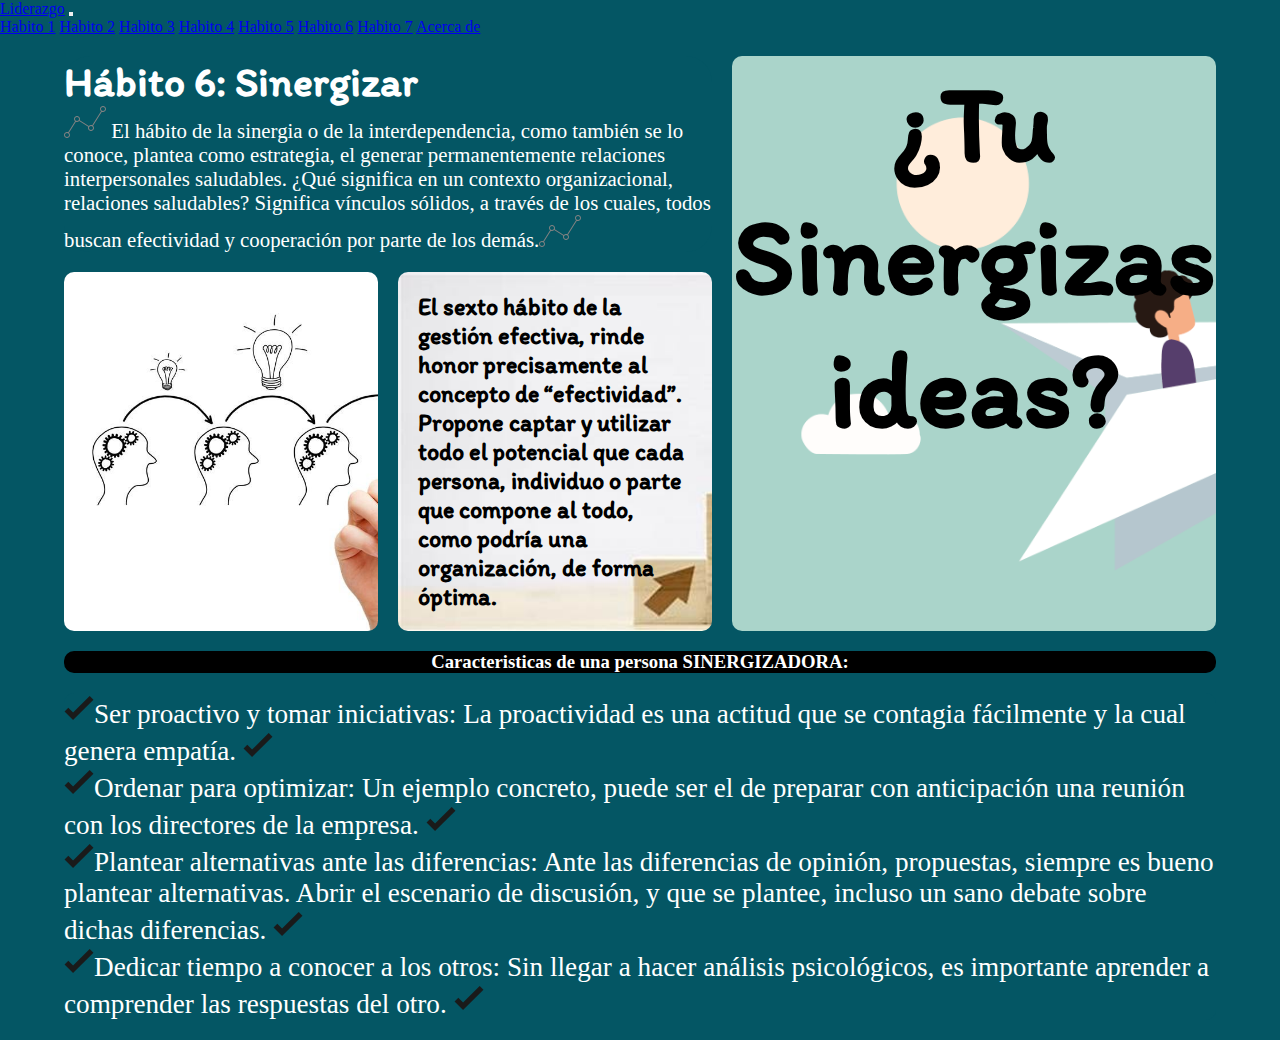
<file: habito6.html>
<!DOCTYPE html>
<html lang="es">
<head>
    <meta charset="UTF-8">
    <meta http-equiv="X-UA-Compatible" content="IE=edge">
    <meta name="viewport" content="width=device-width, initial-scale=1.0">
    <link rel="stylesheet" href="estilos.css">
    <link href="https://cdn.jsdelivr.net/npm/bootstrap@5.0.0-beta3/dist/css/bootstrap.min.css" rel="stylesheet" integrity="sha384-eOJMYsd53ii+scO/bJGFsiCZc+5NDVN2yr8+0RDqr0Ql0h+rP48ckxlpbzKgwra6" crossorigin="anonymous">
    <link rel="preconnect" href="https://fonts.gstatic.com">
    <link href="https://fonts.googleapis.com/css2?family=Itim&display=swap" rel="stylesheet">
    <title>Los 7 Habitos</title>
</head>
<body style="background-color: rgb(4, 86, 100);">
    <nav class="navbar navbar-expand-lg navbar-dark bg-dark">
        <div class="container-fluid">
          <a class="navbar-brand" href="index.html">Liderazgo</a>
          <button class="navbar-toggler" type="button" data-bs-toggle="collapse" data-bs-target="#navbarNavAltMarkup" aria-controls="navbarNavAltMarkup" aria-expanded="false" aria-label="Toggle navigation">
            <span class="navbar-toggler-icon"></span>
          </button>
          <div class="collapse navbar-collapse" id="navbarNavAltMarkup">
            <div class="navbar-nav">
              <a class="nav-link" aria-current="page" href="habito1.html">Habito 1</a>
              <a class="nav-link" href="habito2.html">Habito 2</a>
              <a class="nav-link" href="habito3.html">Habito 3</a>
              <a class="nav-link" href="habito4.html" tabindex="-1" aria-disabled="true">Habito 4</a>
              <a class="nav-link" href="habito5.html">Habito 5</a>
              <a class="nav-link" href="habito6.html">Habito 6</a>
              <a class="nav-link" href="habito7.html">Habito 7</a>
              <a class="nav-link" href="Acercade.html">Acerca de</a>
            </div>
          </div>
        </div>
      </nav>
          <div class="contenedor">
          <main class="contenido">
              <h1>Hábito 6: Sinergizar</h1>
              <p style="text-align: left;">
                <img src="line_graph_line_chart_statistics_analytics_increase_analysis_icon_187145.svg" alt="">
                El hábito de la sinergia o de la interdependencia, como también se lo conoce, plantea como estrategia, el generar permanentemente relaciones interpersonales saludables. ¿Qué significa en un contexto organizacional, relaciones saludables? Significa vínculos sólidos, a través de los cuales, todos buscan efectividad y cooperación por parte de los demás.<img src="line_graph_line_chart_statistics_analytics_increase_analysis_icon_187145.svg" alt="">
              </p>
          </main>
          <aside class="sidebar">
              <h1 style="color: black; text-align: center;">¿Tu Sinergizas ideas?</h1>
          </aside>
          <div class="widget-13">
             <h1 style="font-size: 190%;"></h1>
          </div>
          <div class="widget-14">
            <h1 style="font-size: 150%;">El sexto hábito de la gestión efectiva, rinde honor precisamente al concepto de “efectividad”. Propone captar y utilizar todo el potencial que cada persona, individuo o parte que compone al todo, como podría una organización, de forma óptima.</h1>
         </div>
         <footer class="footer">
             <h3 style="text-align: center;">Caracteristicas de una persona SINERGIZADORA:</h3>
         </footer>
         <footer style="background-color: rgb(4, 86, 100);" class="footer">
          <p style="font-size: 170%;"> <img src="ok_apply_done_accept_icon_187883.svg" alt="">Ser proactivo y tomar iniciativas:  La proactividad es una actitud que se contagia fácilmente y la cual genera empatía.   <img src="ok_apply_done_accept_icon_187883.svg" alt=""></p>
          <p style="font-size: 170%;"> <img src="ok_apply_done_accept_icon_187883.svg" alt="">Ordenar para optimizar: Un ejemplo concreto, puede ser el de preparar con anticipación una reunión con los directores de la empresa.   <img src="ok_apply_done_accept_icon_187883.svg" alt=""></p>
          <p style="font-size: 170%;"> <img src="ok_apply_done_accept_icon_187883.svg" alt="">Plantear alternativas ante las diferencias: Ante las diferencias de opinión, propuestas, siempre es bueno plantear alternativas. Abrir el escenario de discusión, y que se plantee, incluso un sano debate sobre dichas diferencias.   <img src="ok_apply_done_accept_icon_187883.svg" alt=""></p>
          <p style="font-size: 170%;"> <img src="ok_apply_done_accept_icon_187883.svg" alt="">Dedicar tiempo a conocer a los otros: Sin llegar a hacer análisis psicológicos, es importante aprender a comprender las respuestas del otro.    <img src="ok_apply_done_accept_icon_187883.svg" alt=""></p>
      </footer>
    </div>
    <script src="https://cdn.jsdelivr.net/npm/bootstrap@5.0.0-beta3/dist/js/bootstrap.bundle.min.js" integrity="sha384-JEW9xMcG8R+pH31jmWH6WWP0WintQrMb4s7ZOdauHnUtxwoG2vI5DkLtS3qm9Ekf" crossorigin="anonymous"></script>
</body>
</html>
</file>
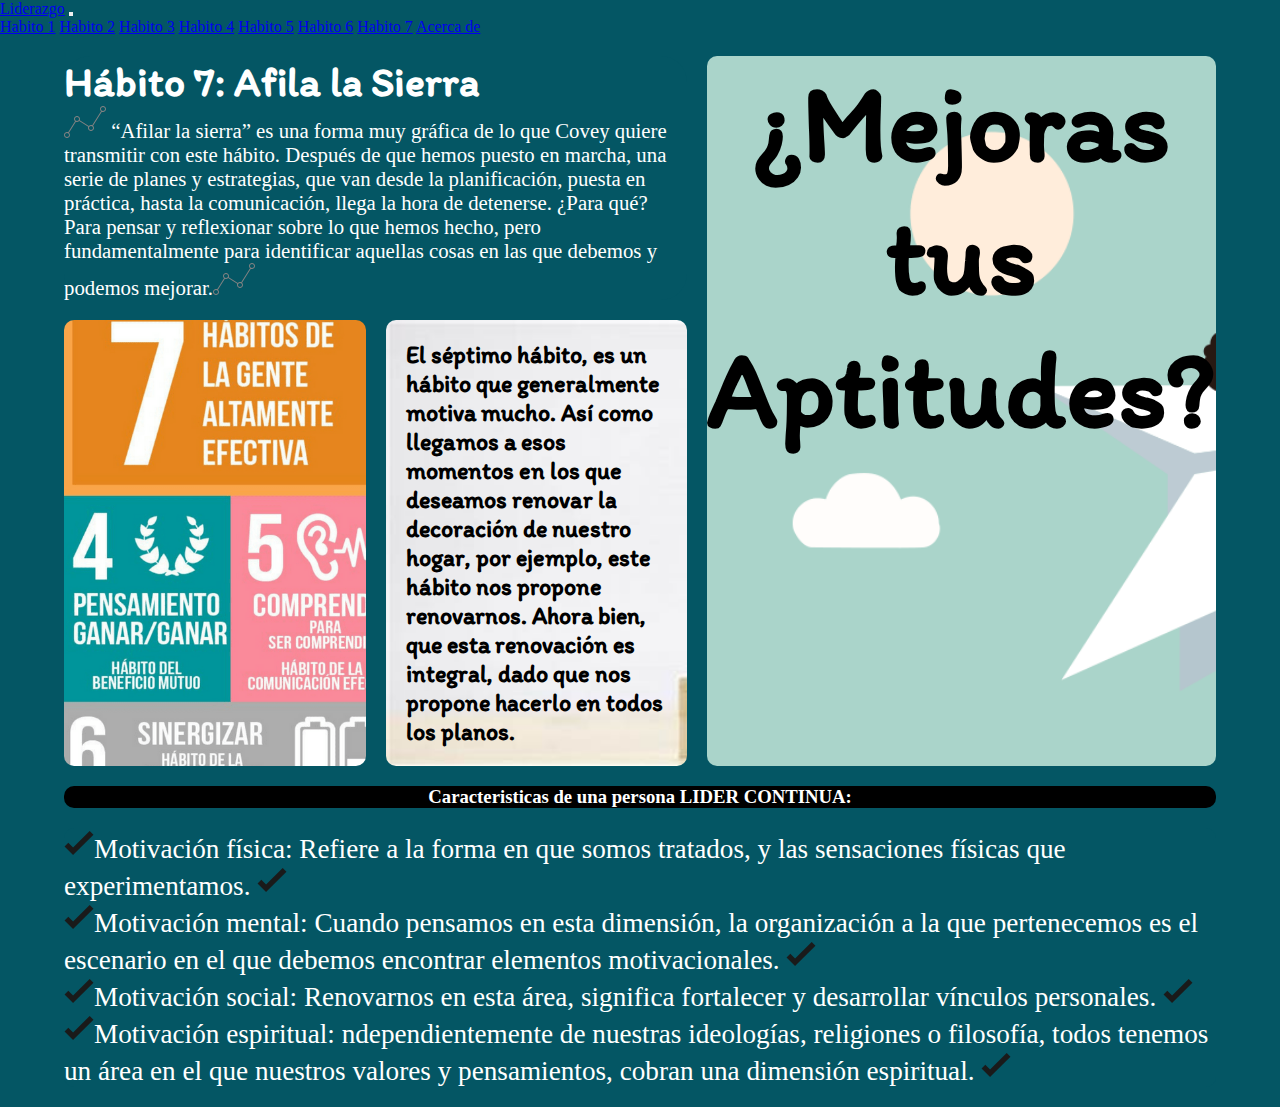
<file: habito7.html>
<!DOCTYPE html>
<html lang="es">
<head>
    <meta charset="UTF-8">
    <meta http-equiv="X-UA-Compatible" content="IE=edge">
    <meta name="viewport" content="width=device-width, initial-scale=1.0">
    <link rel="stylesheet" href="estilos.css">
    <link href="https://cdn.jsdelivr.net/npm/bootstrap@5.0.0-beta3/dist/css/bootstrap.min.css" rel="stylesheet" integrity="sha384-eOJMYsd53ii+scO/bJGFsiCZc+5NDVN2yr8+0RDqr0Ql0h+rP48ckxlpbzKgwra6" crossorigin="anonymous">
    <link rel="preconnect" href="https://fonts.gstatic.com">
    <link href="https://fonts.googleapis.com/css2?family=Itim&display=swap" rel="stylesheet">
    <title>Los 7 Habitos</title>
</head>
<body style="background-color: rgb(4, 86, 100);">
    <nav class="navbar navbar-expand-lg navbar-dark bg-dark">
        <div class="container-fluid">
          <a class="navbar-brand" href="index.html">Liderazgo</a>
          <button class="navbar-toggler" type="button" data-bs-toggle="collapse" data-bs-target="#navbarNavAltMarkup" aria-controls="navbarNavAltMarkup" aria-expanded="false" aria-label="Toggle navigation">
            <span class="navbar-toggler-icon"></span>
          </button>
          <div class="collapse navbar-collapse" id="navbarNavAltMarkup">
            <div class="navbar-nav">
              <a class="nav-link" aria-current="page" href="habito1.html">Habito 1</a>
              <a class="nav-link" href="habito2.html">Habito 2</a>
              <a class="nav-link" href="habito3.html">Habito 3</a>
              <a class="nav-link" href="habito4.html" tabindex="-1" aria-disabled="true">Habito 4</a>
              <a class="nav-link" href="habito5.html">Habito 5</a>
              <a class="nav-link" href="habito6.html">Habito 6</a>
              <a class="nav-link" href="habito7.html">Habito 7</a>
              <a class="nav-link" href="Acercade.html">Acerca de</a>
            </div>
          </div>
        </div>
      </nav>
          <div class="contenedor">
          <main class="contenido">
              <h1>Hábito 7: Afila la Sierra</h1>
              <p style="text-align: left;">
                <img src="line_graph_line_chart_statistics_analytics_increase_analysis_icon_187145.svg" alt="">
                “Afilar la sierra” es una forma muy gráfica de lo que Covey quiere transmitir con este hábito. Después de que hemos puesto en marcha, una serie de planes y estrategias, que van desde la planificación, puesta en práctica, hasta la comunicación, llega la hora de detenerse. ¿Para qué? Para pensar y reflexionar sobre lo que hemos hecho, pero fundamentalmente para identificar aquellas cosas en las que debemos y podemos mejorar.<img src="line_graph_line_chart_statistics_analytics_increase_analysis_icon_187145.svg" alt="">
              </p>
          </main>
          <aside class="sidebar">
              <h1 style="color: black; text-align: center;">¿Mejoras tus Aptitudes?</h1>
          </aside>
          <div class="widget-15">
             <h1 style="font-size: 190%;"></h1>
          </div>
          <div class="widget-16">
            <h1 style="font-size: 150%;">El séptimo hábito, es un hábito que generalmente motiva mucho. Así como llegamos a esos momentos en los que deseamos renovar la decoración de nuestro hogar, por ejemplo, este hábito nos propone renovarnos. Ahora bien, que esta renovación es integral, dado que nos propone hacerlo en todos los planos. </h1>
         </div>
         <footer class="footer">
             <h3 style="text-align: center;">Caracteristicas de una persona LIDER CONTINUA:</h3>
         </footer>
         <footer style="background-color: rgb(4, 86, 100);" class="footer">
          <p style="font-size: 170%;"> <img src="ok_apply_done_accept_icon_187883.svg" alt="">Motivación física:  Refiere a la forma en que somos tratados, y las sensaciones físicas que experimentamos.   <img src="ok_apply_done_accept_icon_187883.svg" alt=""></p>
          <p style="font-size: 170%;"> <img src="ok_apply_done_accept_icon_187883.svg" alt="">Motivación mental: Cuando pensamos en esta dimensión, la organización a la que pertenecemos es el escenario en el que debemos encontrar elementos motivacionales.   <img src="ok_apply_done_accept_icon_187883.svg" alt=""></p>
          <p style="font-size: 170%;"> <img src="ok_apply_done_accept_icon_187883.svg" alt="">Motivación social: Renovarnos en esta área, significa fortalecer y desarrollar vínculos personales.   <img src="ok_apply_done_accept_icon_187883.svg" alt=""></p>
          <p style="font-size: 170%;"> <img src="ok_apply_done_accept_icon_187883.svg" alt="">Motivación espiritual: ndependientemente de nuestras ideologías, religiones o filosofía, todos tenemos un área en el que nuestros valores y pensamientos, cobran una dimensión espiritual.    <img src="ok_apply_done_accept_icon_187883.svg" alt=""></p>
      </footer>
    </div>
    <script src="https://cdn.jsdelivr.net/npm/bootstrap@5.0.0-beta3/dist/js/bootstrap.bundle.min.js" integrity="sha384-JEW9xMcG8R+pH31jmWH6WWP0WintQrMb4s7ZOdauHnUtxwoG2vI5DkLtS3qm9Ekf" crossorigin="anonymous"></script>
</body>
</html>
</file>
<file: estilos.css>
* {
    margin: 0;
    padding: 0;
}

body {
    background-color: rgb(4, 86, 100);
    
}

.contenedor {
    width: 90%;
    max-width: 1200px;
    margin: 20px auto;
    display: grid;
    grid-gap: 20px;
    grid-template-columns: repeat(3,1fr);
    grid-template-rows: repeat(4, auto);
}

.contenedor > div  {
    background-color: cyan;
    padding: 20px;
    border-radius: 10px;
}

.contenedor .header {
    background-color: rgb(4, 86, 100);
    color: rgb(247, 0, 0);
    grid-column-start: 1;
    grid-column-end: 4;
    border-radius: 10px;

}
.contenedor .contenido {
    font-size: 130%;
    grid-column: span 2;
    background-color: rgb(4, 86, 100);
    color: rgb(255, 255, 255);
    border-radius: 26px;
}

.contenedor .sidebar {
    background-color: rgb(0, 0, 0);
    color: white;
    grid-row: span 2;
    border-radius: 10px;
    font-size: 55px;
}

.contenedor .widget-1,
.contenedor .widget-2 {
    background-color: rgb(0, 0, 0);
    color: white;
    font-size: smaller;
}

.contenedor .footer {
    background-color: rgb(0, 0, 0);
    color: rgb(255, 255, 255);
    grid-column: span 3;
    border-radius: 10px;
}

@media screen and (max-width: 768px) {
    body {
        background-color: rgb(0, 0, 0);
    }
    .contenedor .contenido {
        grid-column: 1 / -1;
    }

    .contenedor .sidebar {
        grid-column: 1 / -1;
    }

    .contenedor .widget-1 {
        grid-column: span 2;
    }
}
.sidebar {
    background-image: url("xd.png");
    background-size: cover;
}

.cabecera{
    color: #fff;
    height: 200px;
    line-height: 200px;
    text-align: center;
    vertical-align: middle;
    text-shadow: #111 0px 0px 10px;
  }

  .widget-1 {
    background-image: url("liderazgo.jpg");
    background-size: cover;
}

.cabecera{
    color: #fff;
    height: 200px;
    line-height: 200px;
    text-align: center;
    vertical-align: middle;
    text-shadow: #111 0px 0px 10px;
  }

  .widget-2 {
    background-image: url("leader.png");
    background-size: cover;
}

.cabecera{
    color: rgb(0, 0, 0);
    height: 200px;
    line-height: 200px;
    text-align: center;
    vertical-align: middle;
    text-shadow: #111 0px 0px 10px;
  }

  .footer h3 {
      text-align: center;
  }

h1 {
    font-family: 'Itim', cursive;
}
.widget-3 {
    background-image: url("act.jpg");
    background-size: cover;

}

.cabecera{
    color: rgb(0, 0, 0);
    height: 200px;
    line-height: 200px;
    text-align: center;
    vertical-align: middle;
    text-shadow: rgb(0, 0, 0) 0px 0px 10px;
  }
  .widget-4 {
    background-image: url("freestock_2202451.jpg");
    background-size: cover;

}

.cabecera{
    color: rgb(0, 0, 0);
    height: 200px;
    line-height: 200px;
    text-align: center;
    vertical-align: middle;
    text-shadow: rgb(0, 0, 0) 0px 0px 10px;
}


.widget-5 {
  background-image: url("xdnt.jpg");
  background-size: cover;

}

.cabecera{
  color: rgb(0, 0, 0);
  height: 200px;
  line-height: 200px;
  text-align: center;
  vertical-align: middle;
  text-shadow: rgb(0, 0, 0) 0px 0px 10px;
}


.widget-6 {
  background-image: url("finenmente.jpg");
  background-size: cover;
  color: #fff;

}

.cabecera{
  color: rgb(0, 0, 0);
  height: 200px;
  line-height: 200px;
  text-align: center;
  vertical-align: middle;
  text-shadow: rgb(0, 0, 0) 0px 0px 10px;
}

.widget-7 {
    background-image: url("cuadrantes.jpg");
    background-size: cover;
    color: #fff;
  
  }
  
  .cabecera{
    color: rgb(0, 0, 0);
    height: 200px;
    line-height: 200px;
    text-align: center;
    vertical-align: middle;
    text-shadow: rgb(0, 0, 0) 0px 0px 10px;
  }

  .widget-8 {
    background-image: url("xds.jpg");
    background-size: cover;
    color: rgb(0, 0, 0);
  
  }
  
  .cabecera{
    color: rgb(0, 0, 0);
    height: 200px;
    line-height: 200px;
    text-align: center;
    vertical-align: middle;
    text-shadow: rgb(0, 0, 0) 0px 0px 10px;
  }

  .widget-9 {
    background-image: url("persona.jpg");
    background-size: cover;
    color: rgb(0, 0, 0);
  
  }
  
  .cabecera{
    color: rgb(0, 0, 0);
    height: 200px;
    line-height: 200px;
    text-align: center;
    vertical-align: middle;
    text-shadow: rgb(0, 0, 0) 0px 0px 10px;
  }

  .widget-10 {
    background-image: url("xds.jpg");
    background-size: cover;
    color: rgb(0, 0, 0);
  
  }
  
  .cabecera{
    color: rgb(0, 0, 0);
    height: 200px;
    line-height: 200px;
    text-align: center;
    vertical-align: middle;
    text-shadow: rgb(0, 0, 0) 0px 0px 10px;
  }

  .widget-11 {
    background-image: url("compreder.jpg");
    background-size: cover;
    color: rgb(0, 0, 0);
  
  }
  
  .cabecera{
    color: rgb(0, 0, 0);
    height: 200px;
    line-height: 200px;
    text-align: center;
    vertical-align: middle;
    text-shadow: rgb(0, 0, 0) 0px 0px 10px;
  }

  .widget-12 {
    background-image: url("xds.jpg");
    background-size: cover;
    color: rgb(0, 0, 0);
  
  }
  
  .cabecera{
    color: rgb(0, 0, 0);
    height: 200px;
    line-height: 200px;
    text-align: center;
    vertical-align: middle;
    text-shadow: rgb(0, 0, 0) 0px 0px 10px;
  }

  .widget-13 {
    background-image: url("sinergizar.png");
    background-size: cover;
    color: rgb(0, 0, 0);
  
  }
  
  .cabecera{
    color: rgb(0, 0, 0);
    height: 200px;
    line-height: 200px;
    text-align: center;
    vertical-align: middle;
    text-shadow: rgb(0, 0, 0) 0px 0px 10px;
  }

  .widget-14 {
    background-image: url("xds.jpg");
    background-size: cover;
    color: rgb(0, 0, 0);
  
  }
  
  .cabecera{
    color: rgb(0, 0, 0);
    height: 200px;
    line-height: 200px;
    text-align: center;
    vertical-align: middle;
    text-shadow: rgb(0, 0, 0) 0px 0px 10px;
  }

  .widget-15 {
    background-image: url("GENTE-EFECTIVA.png");
    background-size: cover;
    color: rgb(0, 0, 0);
  
  }
  
  .cabecera{
    color: rgb(0, 0, 0);
    height: 200px;
    line-height: 200px;
    text-align: center;
    vertical-align: middle;
    text-shadow: rgb(0, 0, 0) 0px 0px 10px;
  }

  .widget-16 {
    background-image: url("xds.jpg");
    background-size: cover;
    color: rgb(0, 0, 0);
  
  }
  
  .cabecera{
    color: rgb(0, 0, 0);
    height: 200px;
    line-height: 200px;
    text-align: center;
    vertical-align: middle;
    text-shadow: rgb(0, 0, 0) 0px 0px 10px;
  }

  .widget-17 {
    background-image: url("fin.png");
    background-size: cover;
    color: rgb(0, 0, 0);
  
  }
  
  .cabecera{
    color: rgb(0, 0, 0);
    height: 200px;
    line-height: 200px;
    text-align: center;
    vertical-align: middle;
    text-shadow: rgb(0, 0, 0) 0px 0px 10px;
  }

  .widget-18 {
    background-image: url("xds.jpg");
    background-size: cover;
    color: rgb(0, 0, 0);
  
  }
  
  .cabecera{
    color: rgb(0, 0, 0);
    height: 200px;
    line-height: 200px;
    text-align: center;
    vertical-align: middle;
    text-shadow: rgb(0, 0, 0) 0px 0px 10px;
  }
</file>
